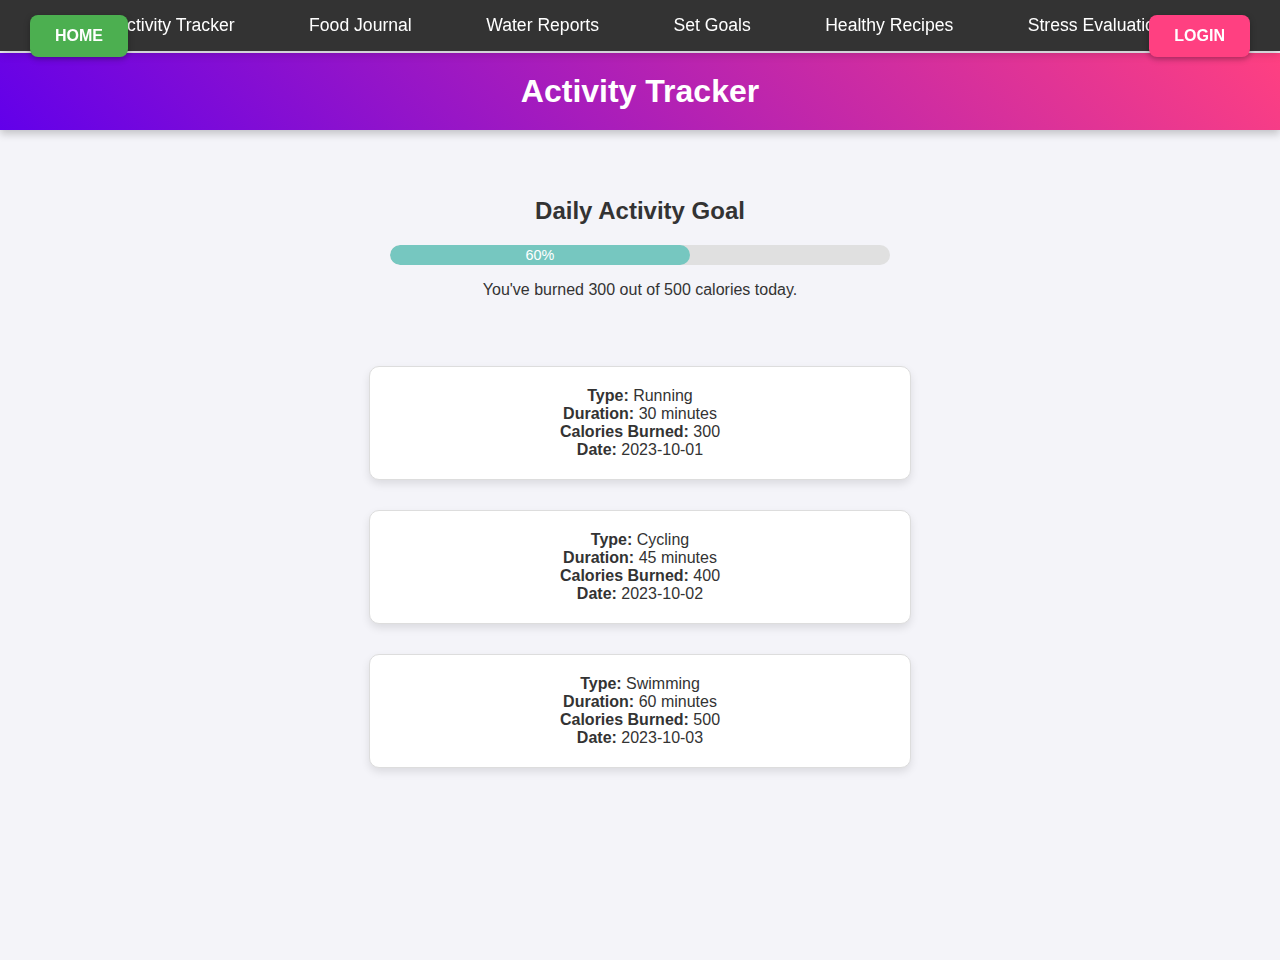
<file: activity.html>
<!DOCTYPE html>
<html lang="en">
<head>
    <meta charset="UTF-8">
    <meta name="viewport" content="width=device-width, initial-scale=1.0">
    <link rel="stylesheet" href="css/style.css"> <!-- Global styles -->
    <link rel="stylesheet" href="css/activity.css"> <!-- Scoped styles -->
    <title>Activity Tracker</title>
</head>
<body>
    <nav>
        <a href="index.html" class="home-button">Home</a>
        <a href="activity.html">Activity Tracker</a>
        <a href="food-journal.html">Food Journal</a>
        <a href="water-reports.html">Water Reports</a>
        <a href="goals.html">Set Goals</a>
        <a href="recipes.html">Healthy Recipes</a>
        <a href="stress-evaluation.html">Stress Evaluation</a>
        <a href="login.html" class="login-button">Login</a>
    </nav>
    <h1>Activity Tracker</h1>
    <div class="activity-container">
        <div class="progress-container">
            <h2>Daily Activity Goal</h2>
            <div class="progress-bar">
                <div class="progress" style="width: 60%;">60%</div>
            </div>
            <p>You've burned 300 out of 500 calories today.</p>
        </div>
        <ul class="activity-list">
            <li>
                <strong>Type:</strong> Running <br>
                <strong>Duration:</strong> 30 minutes <br>
                <strong>Calories Burned:</strong> 300 <br>
                <strong>Date:</strong> 2023-10-01
            </li>
            <li>
                <strong>Type:</strong> Cycling <br>
                <strong>Duration:</strong> 45 minutes <br>
                <strong>Calories Burned:</strong> 400 <br>
                <strong>Date:</strong> 2023-10-02
            </li>
            <li>
                <strong>Type:</strong> Swimming <br>
                <strong>Duration:</strong> 60 minutes <br>
                <strong>Calories Burned:</strong> 500 <br>
                <strong>Date:</strong> 2023-10-03
            </li>
        </ul>
    </div>
</body>
</html>
</file>
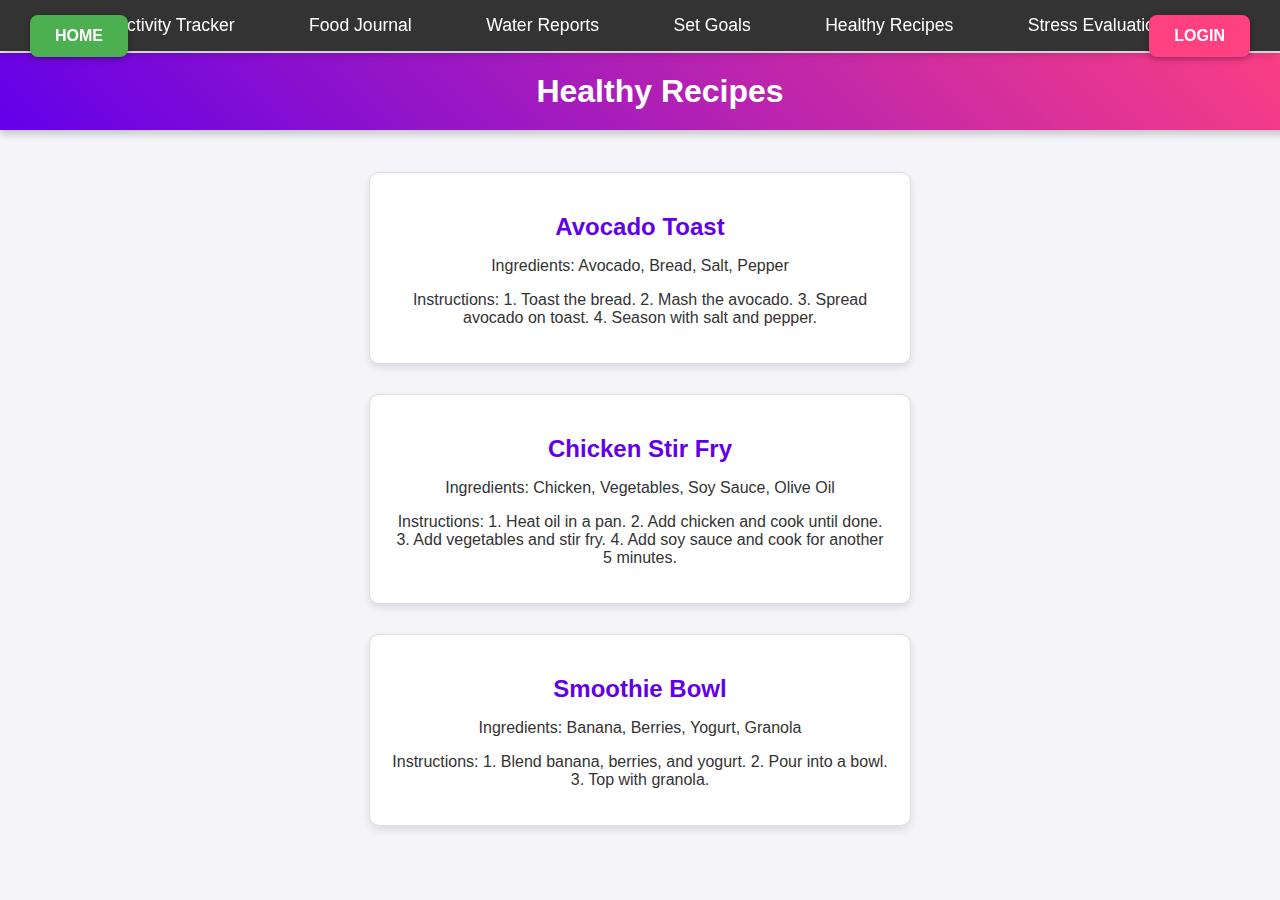
<file: recipes.html>
<!DOCTYPE html>
<html lang="en">
<head>
    <meta charset="UTF-8">
    <meta name="viewport" content="width=device-width, initial-scale=1.0">
    <link rel="stylesheet" href="css/style.css">
    <link rel="stylesheet" href="css/recipes.css">
    <title>Healthy Recipes</title>
</head>
<body>
    <nav>
        <a href="index.html" class="home-button">Home</a>
        <a href="activity.html">Activity Tracker</a>
        <a href="food-journal.html">Food Journal</a>
        <a href="water-reports.html">Water Reports</a>
        <a href="goals.html">Set Goals</a>
        <a href="recipes.html">Healthy Recipes</a>
        <a href="stress-evaluation.html">Stress Evaluation</a>
        <a href="login.html" class="login-button">Login</a>
    </nav>
    <h1>Healthy Recipes</h1>
    <div class="recipes-container">
        <div class="recipe">
            <h2>Avocado Toast</h2>
            <p>Ingredients: Avocado, Bread, Salt, Pepper</p>
            <p>Instructions: 1. Toast the bread. 2. Mash the avocado. 3. Spread avocado on toast. 4. Season with salt and pepper.</p>
        </div>
        <div class="recipe">
            <h2>Chicken Stir Fry</h2>
            <p>Ingredients: Chicken, Vegetables, Soy Sauce, Olive Oil</p>
            <p>Instructions: 1. Heat oil in a pan. 2. Add chicken and cook until done. 3. Add vegetables and stir fry. 4. Add soy sauce and cook for another 5 minutes.</p>
        </div>
        <div class="recipe">
            <h2>Smoothie Bowl</h2>
            <p>Ingredients: Banana, Berries, Yogurt, Granola</p>
            <p>Instructions: 1. Blend banana, berries, and yogurt. 2. Pour into a bowl. 3. Top with granola.</p>
        </div>
    </div>
</body>
</html>
</file>
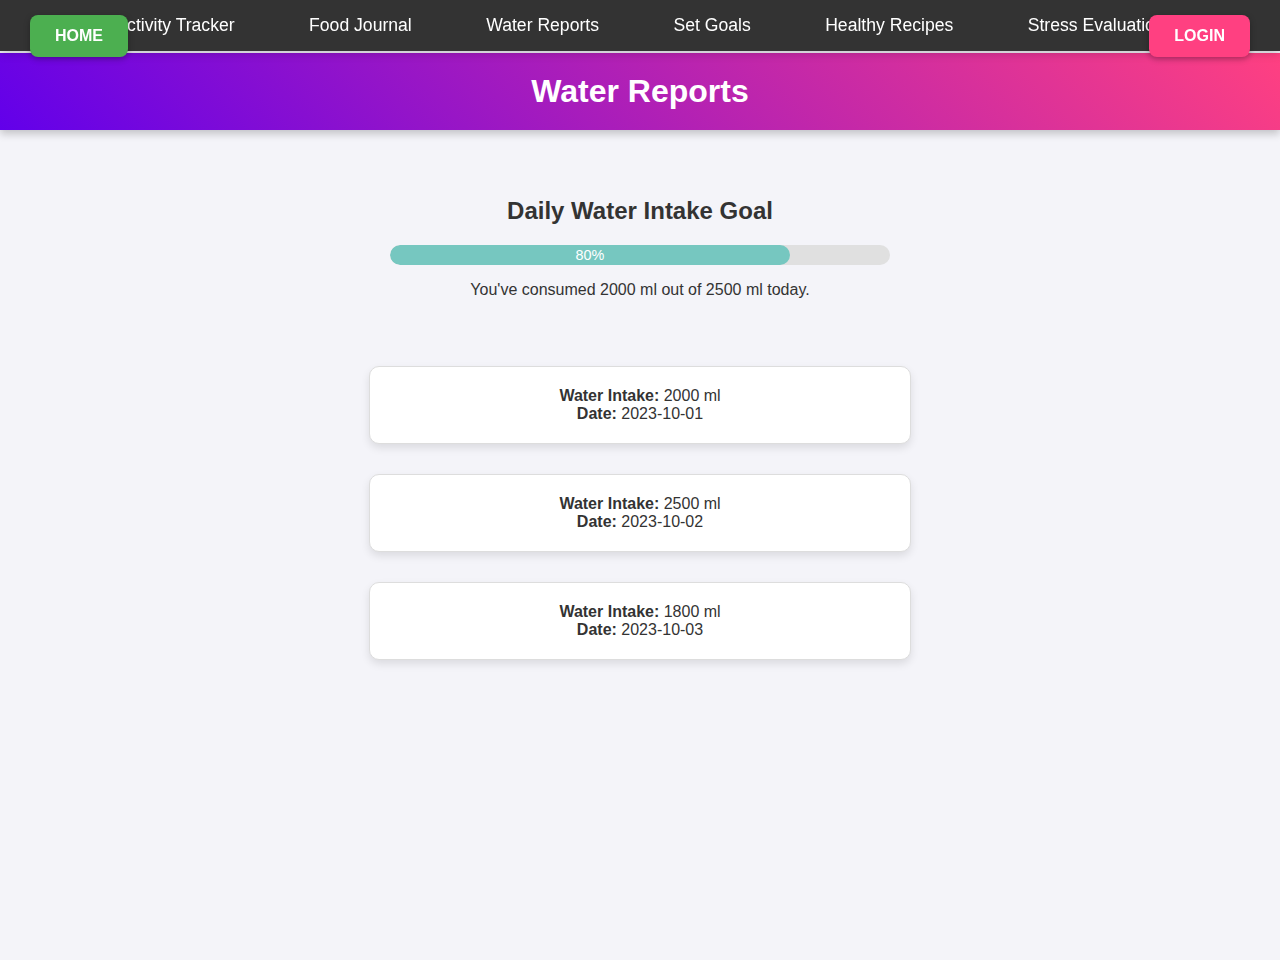
<file: water-reports.html>
<!DOCTYPE html>
<html lang="en">
<head>
    <meta charset="UTF-8">
    <meta name="viewport" content="width=device-width, initial-scale=1.0">
    <link rel="stylesheet" href="css/style.css"> <!-- Global styles -->
    <link rel="stylesheet" href="css/water-reports.css"> <!-- Scoped styles -->
    <title>Water Reports</title>
</head>
<body>
    <nav>
        <a href="index.html" class="home-button">Home</a>
        <a href="activity.html">Activity Tracker</a>
        <a href="food-journal.html">Food Journal</a>
        <a href="water-reports.html">Water Reports</a>
        <a href="goals.html">Set Goals</a>
        <a href="recipes.html">Healthy Recipes</a>
        <a href="stress-evaluation.html">Stress Evaluation</a>
        <a href="login.html" class="login-button">Login</a>
    </nav>
    <h1>Water Reports</h1>
    <div class="water-container">
        <!-- Progress Bar Section -->
        <div class="progress-container">
            <h2>Daily Water Intake Goal</h2>
            <div class="progress-bar">
                <div class="progress" style="width: 80%;">80%</div>
            </div>
            <p>You've consumed 2000 ml out of 2500 ml today.</p>
        </div>

        <!-- Water Intake List -->
        <ul class="water-list">
            <li>
                <strong>Water Intake:</strong> 2000 ml <br>
                <strong>Date:</strong> 2023-10-01
            </li>
            <li>
                <strong>Water Intake:</strong> 2500 ml <br>
                <strong>Date:</strong> 2023-10-02
            </li>
            <li>
                <strong>Water Intake:</strong> 1800 ml <br>
                <strong>Date:</strong> 2023-10-03
            </li>
        </ul>
    </div>
</body>
</html>
</file>
<file: css/style.css>
body {
    font-family: 'Roboto', sans-serif;
    margin: 0;
    padding: 0;
    padding-top: 60px; /* Adjust for fixed nav */
    background-color: #f4f4f9;
    color: #333; /* Set text color to dark */
}

h1 {
    background: linear-gradient(45deg, #6200ea, #ff4081);
    color: white;
    padding: 20px;
    text-align: center;
    font-size: 2em;
    border-radius: 0; /* Remove border radius */
    margin: 0; /* Remove margin */
    width: 100%; /* Set width to 100% */
    box-shadow: 0 4px 8px rgba(0, 0, 0, 0.2);
    position: relative; /* Ensure it stays in flow */
    top: -7px; /* Adjust to overlap nav padding */
}

/* Navigation Bar */
nav {
    background-color: #333;
    padding: 15px 0;
    text-align: center;
    position: fixed;
    width: 100%;
    top: 0;
    left: 0;
    z-index: 1000;
    box-shadow: 0 2px 10px rgba(0, 0, 0, 0.2);
}

nav a {
    color: white;
    text-decoration: none;
    margin: 0 15px;
    font-size: 1.1em;
    padding: 12px 20px;
    border-radius: 8px;
    transition: background-color 0.3s, transform 0.2s;
}

nav a:hover {
    background-color: #6200ea;
    transform: translateY(-2px);
}

.hero {
    background: url('path/to/your/image.jpg') no-repeat center center;
    background-size: cover;
    height: 40vh; /* Reduce height */
    color: darkblue;
    text-align: center;
    display: flex;
    flex-direction: column;
    justify-content: center;
    align-items: center;
    padding: 20px;
    font-size: 2.3em;
    text-shadow: 2px 2px 8px rgba(0, 0, 0, 0.6);
    margin-bottom: 0; /* Ensure it doesn’t push down */
}

/* Center the features section */
.features {
    display: flex;
    flex-wrap: wrap;
    justify-content: center;
    padding: 20px;
    margin-top: -10vh; /* Move it up slightly */
    text-align: center;
}

/* Reduce feature box spacing */
.feature {
    background: white;
    margin: 10px;
    padding: 20px;
    border-radius: 12px;
    box-shadow: 0 4px 10px rgba(0, 0, 0, 0.15);
    max-width: 280px;
    transition: transform 0.3s;
}

.feature:hover {
    transform: scale(1.05);
}

.feature h2 {
    color: #6200ea;
    margin-bottom: 10px;
}

/* Buttons */
.home-button, .login-button {
    position: absolute;
    top: 15px;
    padding: 12px 25px;
    border-radius: 8px;
    font-size: 1em;
    box-shadow: 0 2px 6px rgba(0, 0, 0, 0.3);
    transition: all 0.3s ease;
    text-transform: uppercase;
    font-weight: bold;
}

.home-button {
    left: 15px;
    background-color: #4caf50;
    color: white;
}

.home-button:hover {
    background-color: #388e3c;
    transform: translateY(-3px);
}

.login-button {
    right: 15px;
    background-color: #ff4081;
    color: white;
}

.login-button:hover {
    background-color: #e91e63;
    transform: translateY(-3px);
}

/* Forms */
form {
    padding: 30px;
    background: white;
    margin: 40px auto;
    border-radius: 10px;
    max-width: 500px;
    box-shadow: 0 4px 8px rgba(0, 0, 0, 0.1);
}

input, select, button {
    display: block;
    width: 100%;
    margin: 15px 0;
    padding: 15px;
    font-size: 1em;
    border: none;
    border-radius: 8px;
    outline: none;
}

button {
    background-color: #6200ea;
    color: white;
    cursor: pointer;
    transition: 0.3s ease;
}

button:hover {
    background-color: #3700b3;
    transform: translateY(-2px);
}

/* Lists */
ul {
    list-style-type: none;
    padding: 0;
}

li {
    background: #fff;
    margin: 15px 0;
    padding: 15px;
    border-radius: 5px;
    box-shadow: 0 2px 4px rgba(0, 0, 0, 0.1);
}
</file>
<file: css/activity.css>
/* activity.css */
body {
    padding-top: 60px; /* Adjust for fixed nav */
    display: flex;
    flex-direction: column;
    align-items: center; /* Center everything horizontally */
    justify-content: flex-start; /* Start content from the top */
    min-height: 100vh; /* Ensure the body takes up the full viewport height */
    margin: 0;
    background-color: #f4f4f9; /* Match the global background color */
}

.activity-container {
    display: flex;
    flex-direction: column;
    align-items: center; /* Center children horizontally */
    width: 100%; /* Take up the full width */
    max-width: 800px; /* Optional: Limit the maximum width */
    padding: 20px;
    box-sizing: border-box; /* Ensure padding is included in the width */
}

ul {
    list-style-type: none;
    padding: 0;
    width: 100%; /* Ensure the ul takes up the full width of its container */
    display: flex;
    flex-direction: column;
    align-items: center; /* Center list items horizontally */
}

li {
    background: white;
    margin: 15px 0; /* Adjust margin for better spacing */
    padding: 20px;
    border: 1px solid #ddd;
    border-radius: 10px;
    box-shadow: 0 4px 8px rgba(0, 0, 0, 0.1);
    width: 100%; /* Ensure list items take up the full width */
    max-width: 500px; /* Limit the maximum width of list items */
    text-align: center;
}

h1 {
    background-color: #1e88e5;
    color: white;
    padding: 20px;
    margin: 0;
    text-align: center;
    font-size: 2em;
    width: 100%; /* Ensure the h1 takes up the full width */
    box-sizing: border-box; /* Ensure padding is included in the width */
}

/* Progress Bar Styles */
.progress-container {
    margin: 20px 0;
    text-align: center;
    width: 100%; /* Ensure the progress container takes up the full width */
    max-width: 500px; /* Limit the maximum width */
}

.progress-bar {
    width: 100%;
    height: 20px;
    background-color: #e0e0e0;
    border-radius: 10px;
    overflow: hidden;
    position: relative;
}

.progress {
    height: 100%;
    background-color: #76c7c0;
    border-radius: 10px;
    transition: width 0.3s ease;
    text-align: center;
    line-height: 20px;
    color: white;
    font-size: 0.9em;
}
</file>
<file: css/recipes.css>
ul li {
    background-color: #fff8e1;
    border-left: 4px solid #ffb300;
    margin: 15px 0;
    padding: 15px;
    border-radius: 5px;
    box-shadow: 0 2px 4px rgba(0, 0, 0, 0.1);
}

h1 {
    background-color: #f57c00;
    color: white;
    padding: 20px;
    margin: 0;
    text-align: center;
    font-size: 2em;
}

body {
    padding-top: 60px; /* Adjust for fixed nav */
}

.recipes-container {
    display: flex;
    flex-direction: column;
    align-items: center;
    padding: 20px;
}

.recipe {
    background: white;
    margin: 15px;
    padding: 20px;
    border: 1px solid #ddd;
    border-radius: 10px;
    box-shadow: 0 4px 8px rgba(0, 0, 0, 0.1);
    max-width: 500px;
    text-align: center;
}

.recipe h2 {
    color: #6200ea;
    margin-bottom: 10px;
}
</file>
<file: css/water-reports.css>
/* water-reports.css */
body {
    padding-top: 60px; /* Adjust for fixed nav */
    display: flex;
    flex-direction: column;
    align-items: center; /* Center everything horizontally */
    justify-content: flex-start; /* Start content from the top */
    min-height: 100vh; /* Ensure the body takes up the full viewport height */
    margin: 0;
    background-color: #f4f4f9; /* Match the global background color */
}

h1 {
    background-color: #1e88e5;
    color: white;
    padding: 20px;
    margin: 0;
    text-align: center;
    font-size: 2em;
    width: 100%; /* Ensure the h1 takes up the full width */
    box-sizing: border-box; /* Ensure padding is included in the width */
}

.water-container {
    display: flex;
    flex-direction: column;
    align-items: center; /* Center children horizontally */
    width: 100%; /* Take up the full width */
    max-width: 800px; /* Optional: Limit the maximum width */
    padding: 20px;
    box-sizing: border-box; /* Ensure padding is included in the width */
}

ul {
    list-style-type: none;
    padding: 0;
    width: 100%; /* Ensure the ul takes up the full width of its container */
    display: flex;
    flex-direction: column;
    align-items: center; /* Center list items horizontally */
}

li {
    background: white;
    margin: 15px 0; /* Adjust margin for better spacing */
    padding: 20px;
    border: 1px solid #ddd;
    border-radius: 10px;
    box-shadow: 0 4px 8px rgba(0, 0, 0, 0.1);
    width: 100%; /* Ensure list items take up the full width */
    max-width: 500px; /* Limit the maximum width of list items */
    text-align: center;
}

/* Progress Bar Styles */
.progress-container {
    margin: 20px 0;
    text-align: center;
    width: 100%; /* Ensure the progress container takes up the full width */
    max-width: 500px; /* Limit the maximum width */
}

.progress-bar {
    width: 100%;
    height: 20px;
    background-color: #e0e0e0;
    border-radius: 10px;
    overflow: hidden;
    position: relative;
}

.progress {
    height: 100%;
    background-color: #76c7c0;
    border-radius: 10px;
    transition: width 0.3s ease;
    text-align: center;
    line-height: 20px;
    color: white;
    font-size: 0.9em;
}
</file>
